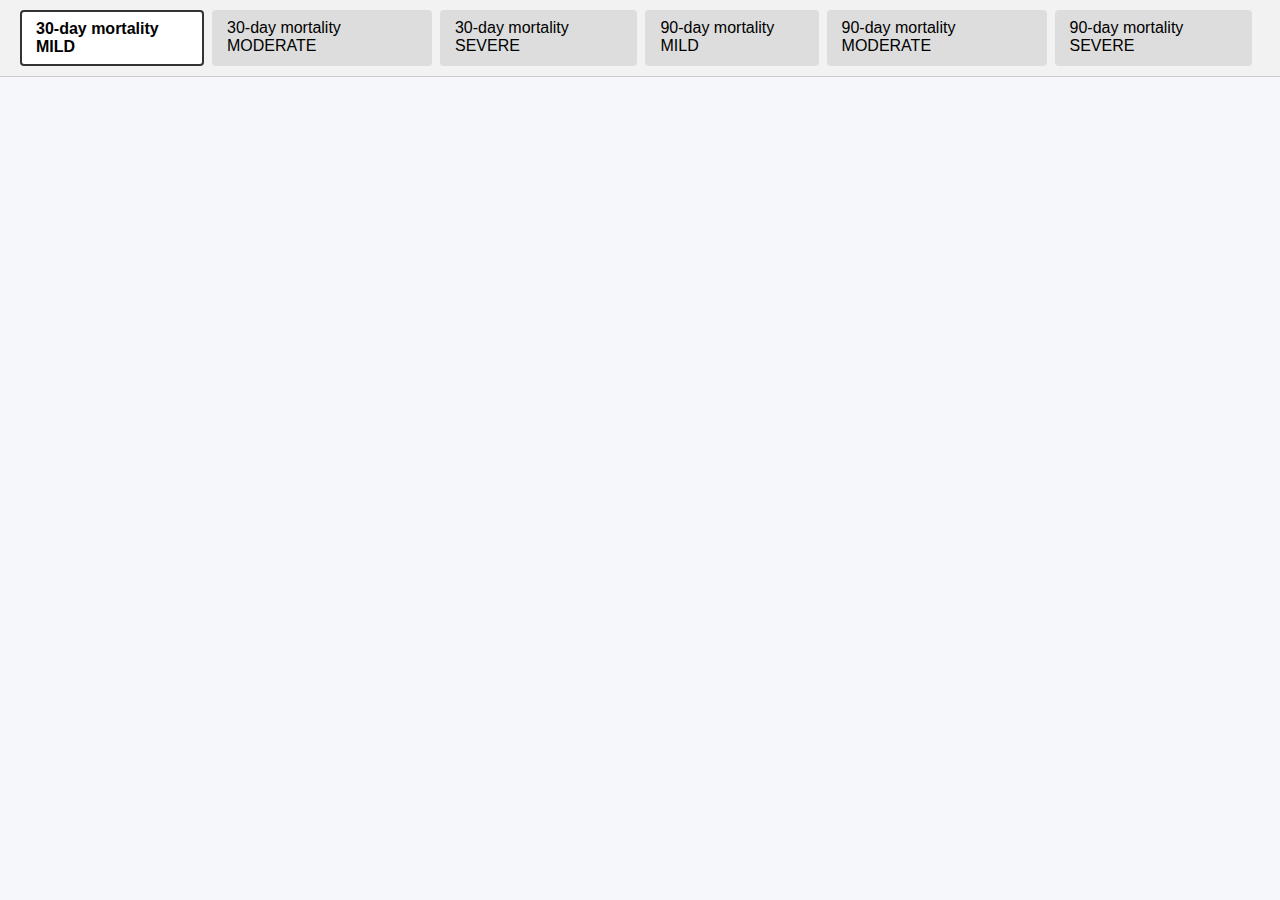
<file: index.html>
<!DOCTYPE html>
<html>
<head>
  <title>30-day mortality MILD</title>
  <link rel="stylesheet" href="style.css">
</head>
<body>

<div id="tabs">
  <a href="30day_mild.html" class="tab active">30-day mortality MILD</a>
  <a href="30day_moderate.html" class="tab">30-day mortality MODERATE</a>
  <a href="30day_severe.html" class="tab">30-day mortality SEVERE</a>
  <a href="90day_mild.html" class="tab">90-day mortality MILD</a>
  <a href="90day_moderate.html" class="tab">90-day mortality MODERATE</a>
  <a href="90day_severe.html" class="tab">90-day mortality SEVERE</a>
</div>

<div id="tree"></div>

<script src="script.js"></script>
<script>
  loadTree("data/30day_mild.json");
</script>

</body>
</html>
</file>
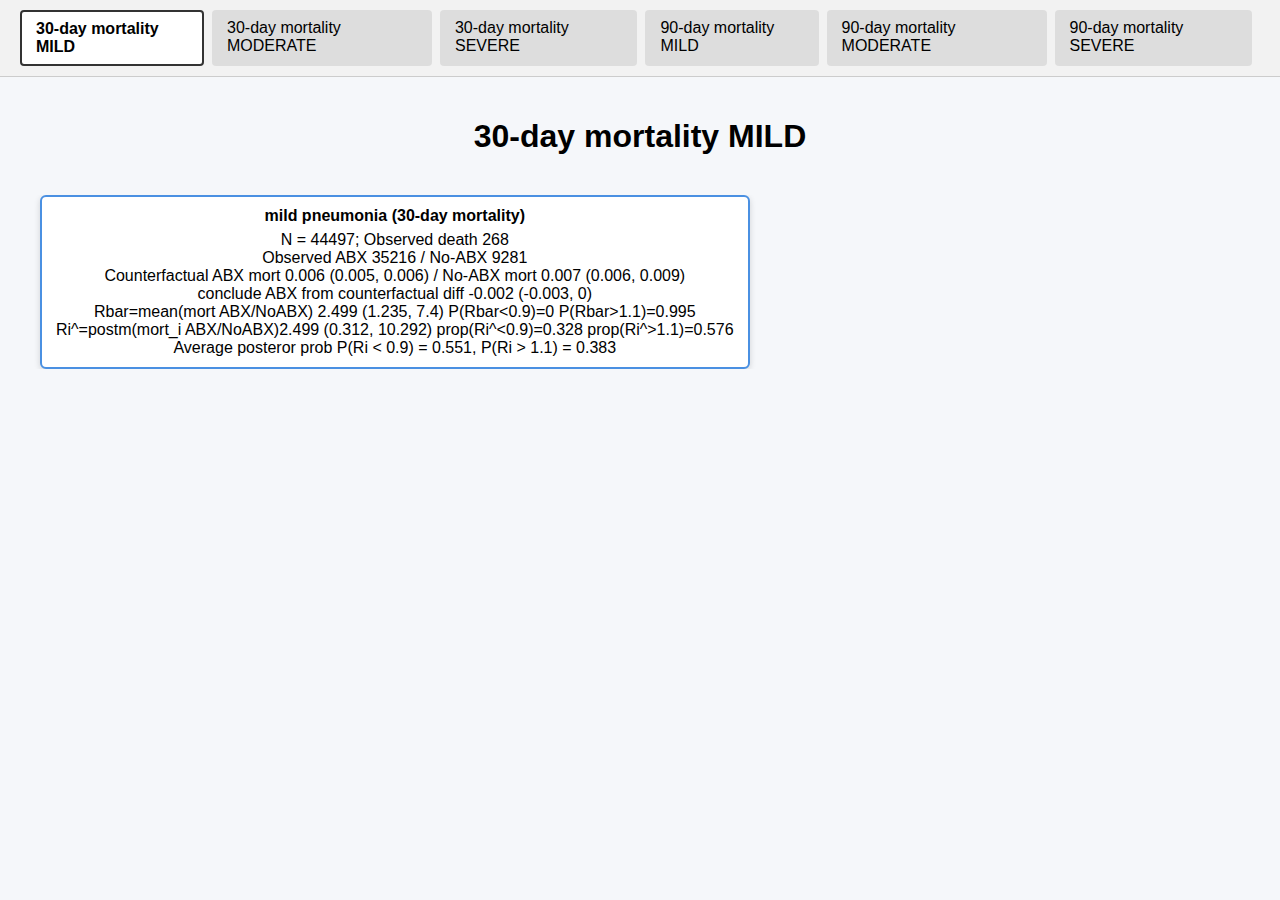
<file: 30day_mild.html>
<!DOCTYPE html>
<html lang="en">
<head>
  <meta charset="UTF-8">
  <title>30-day mortality MILD</title>

  <!-- Styles -->
  <link rel="stylesheet" href="style.css">
</head>
<body>

<!-- ================= TAB BAR ================= -->
<div id="tabs">
  <a href="30day_mild.html" class="tab active">30-day mortality MILD</a>
  <a href="30day_moderate.html" class="tab">30-day mortality MODERATE</a>
  <a href="30day_severe.html" class="tab">30-day mortality SEVERE</a>
  <a href="90day_mild.html" class="tab">90-day mortality MILD</a>
  <a href="90day_moderate.html" class="tab">90-day mortality MODERATE</a>
  <a href="90day_severe.html" class="tab">90-day mortality SEVERE</a>
</div>

<!-- ================= PAGE CONTENT ================= -->
<div id="content">

  <h1>30-day mortality MILD</h1>

  <!-- Tree container (required by script.js) -->
  <div id="tree-container"></div>

</div>

<!-- ================= SCRIPTS ================= -->
<script src="script.js"></script>
<script>
  // Load the 30-day mortality MILD tree
  loadTree("data/30day_mild.json");
</script>

</body>
</html>
</file>
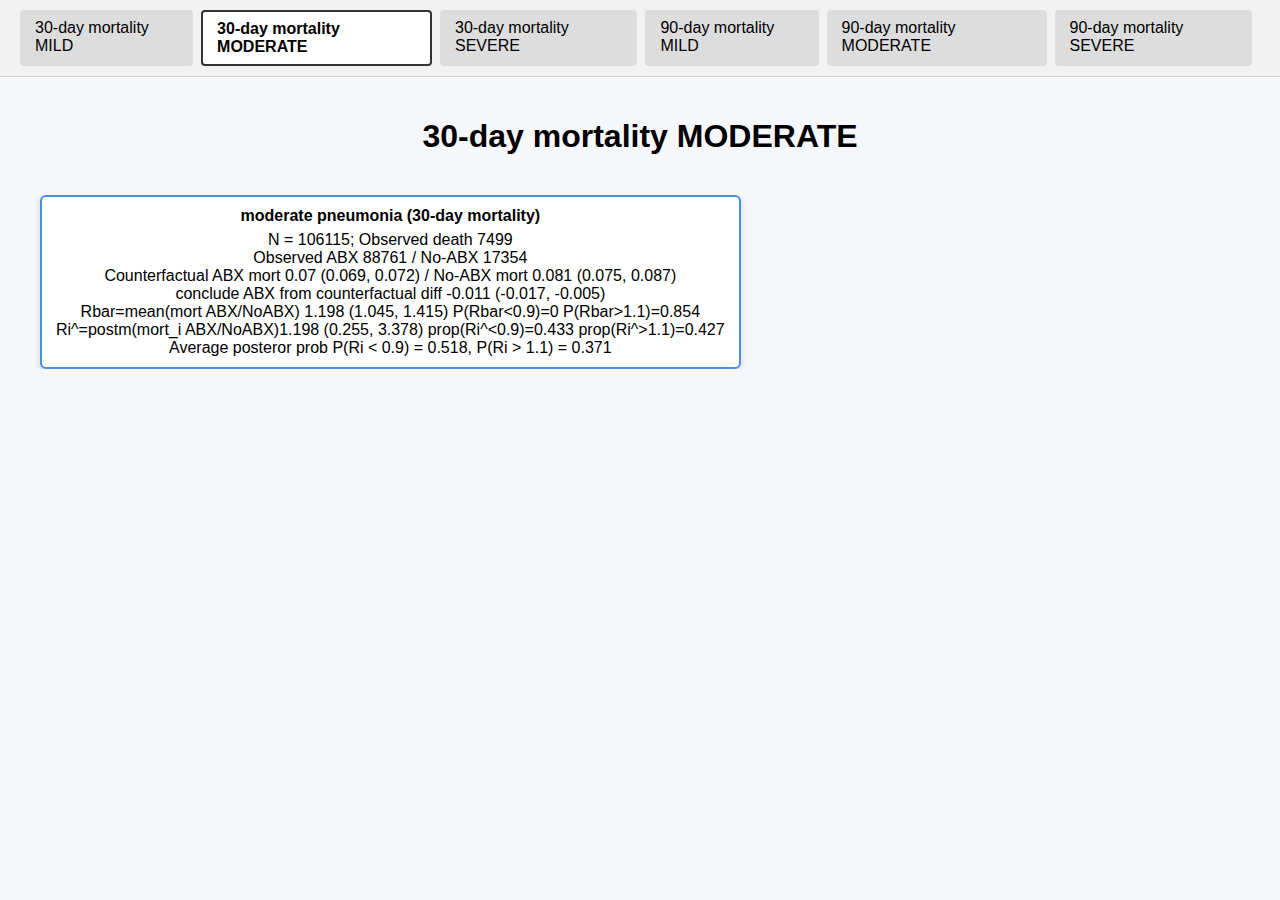
<file: 30day_moderate.html>
<!DOCTYPE html>
<html lang="en">
<head>
  <meta charset="UTF-8">
  <title>30-day mortality MODERATE</title>
  <link rel="stylesheet" href="style.css">
</head>
<body>

<div id="tabs">
  <a href="30day_mild.html" class="tab">30-day mortality MILD</a>
  <a href="30day_moderate.html" class="tab active">30-day mortality MODERATE</a>
  <a href="30day_severe.html" class="tab">30-day mortality SEVERE</a>
  <a href="90day_mild.html" class="tab">90-day mortality MILD</a>
  <a href="90day_moderate.html" class="tab">90-day mortality MODERATE</a>
  <a href="90day_severe.html" class="tab">90-day mortality SEVERE</a>
</div>

<div id="content">
  <h1>30-day mortality MODERATE</h1>
  <div id="tree-container"></div>
</div>

<script src="script.js"></script>
<script>
  loadTree("data/30day_moderate.json");
</script>

</body>
</html>
</file>
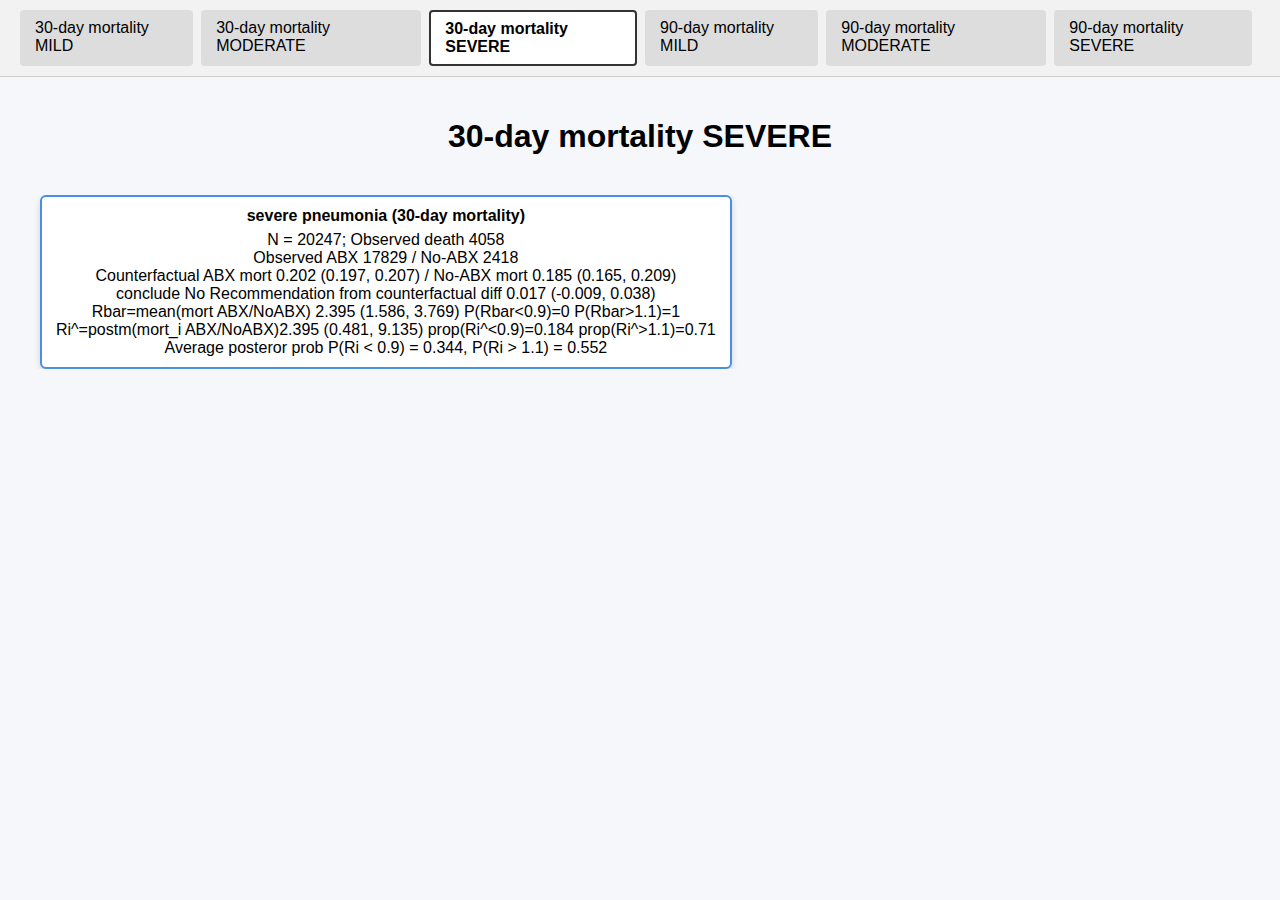
<file: 30day_severe.html>
<!DOCTYPE html>
<html lang="en">
<head>
  <meta charset="UTF-8">
  <title>30-day mortality SEVERE</title>
  <link rel="stylesheet" href="style.css">
</head>
<body>

<div id="tabs">
  <a href="30day_mild.html" class="tab">30-day mortality MILD</a>
  <a href="30day_moderate.html" class="tab">30-day mortality MODERATE</a>
  <a href="30day_severe.html" class="tab active">30-day mortality SEVERE</a>
  <a href="90day_mild.html" class="tab">90-day mortality MILD</a>
  <a href="90day_moderate.html" class="tab">90-day mortality MODERATE</a>
  <a href="90day_severe.html" class="tab">90-day mortality SEVERE</a>
</div>

<div id="content">
  <h1>30-day mortality SEVERE</h1>
  <div id="tree-container"></div>
</div>

<script src="script.js"></script>
<script>
  loadTree("data/30day_severe.json");
</script>

</body>
</html>
</file>
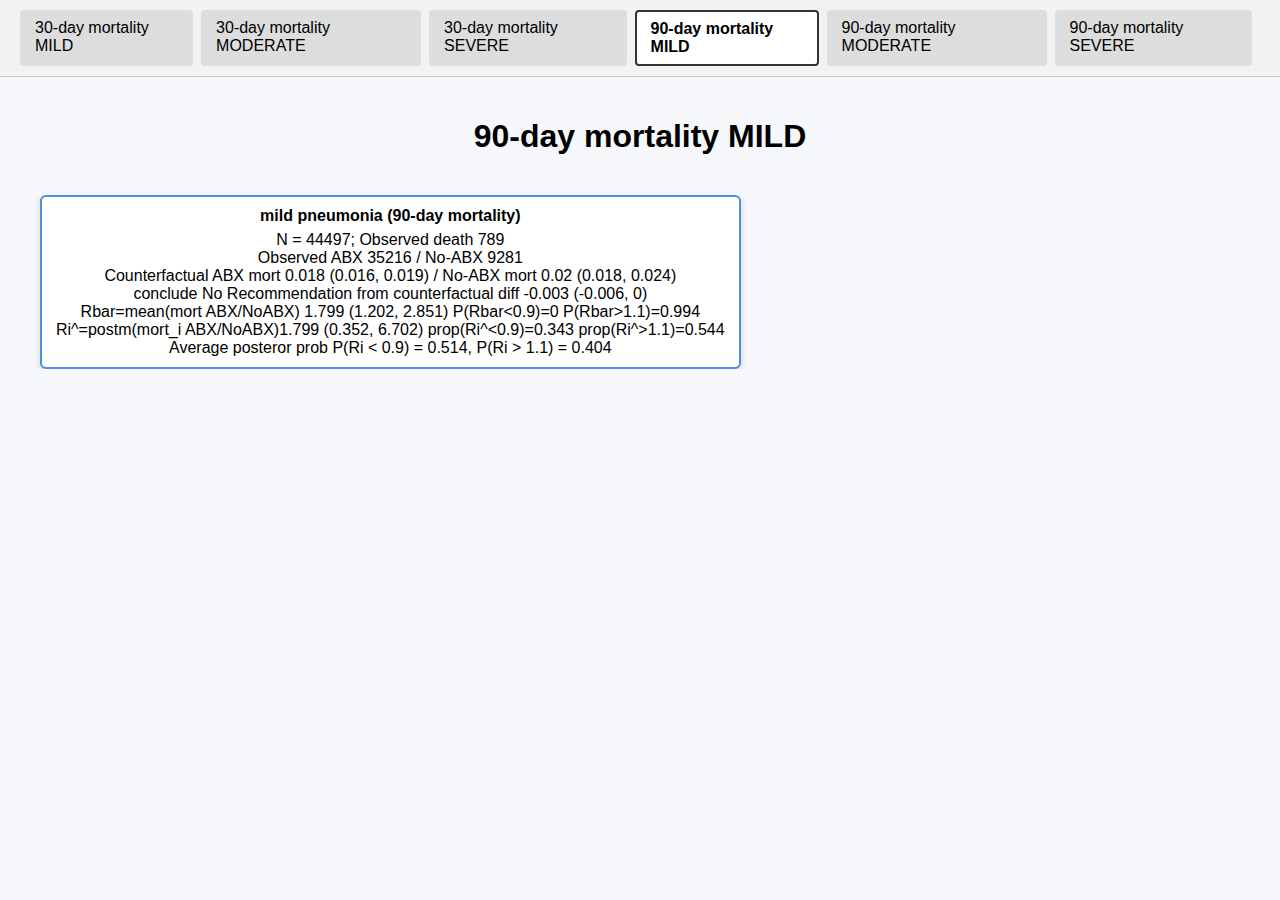
<file: 90day_mild.html>
<!DOCTYPE html>
<html lang="en">
<head>
  <meta charset="UTF-8">
  <title>90-day mortality MILD</title>
  <link rel="stylesheet" href="style.css">
</head>
<body>

<div id="tabs">
  <a href="30day_mild.html" class="tab">30-day mortality MILD</a>
  <a href="30day_moderate.html" class="tab">30-day mortality MODERATE</a>
  <a href="30day_severe.html" class="tab">30-day mortality SEVERE</a>
  <a href="90day_mild.html" class="tab active">90-day mortality MILD</a>
  <a href="90day_moderate.html" class="tab">90-day mortality MODERATE</a>
  <a href="90day_severe.html" class="tab">90-day mortality SEVERE</a>
</div>

<div id="content">
  <h1>90-day mortality MILD</h1>
  <div id="tree-container"></div>
</div>

<script src="script.js"></script>
<script>
  loadTree("data/90day_mild.json");
</script>

</body>
</html>
</file>
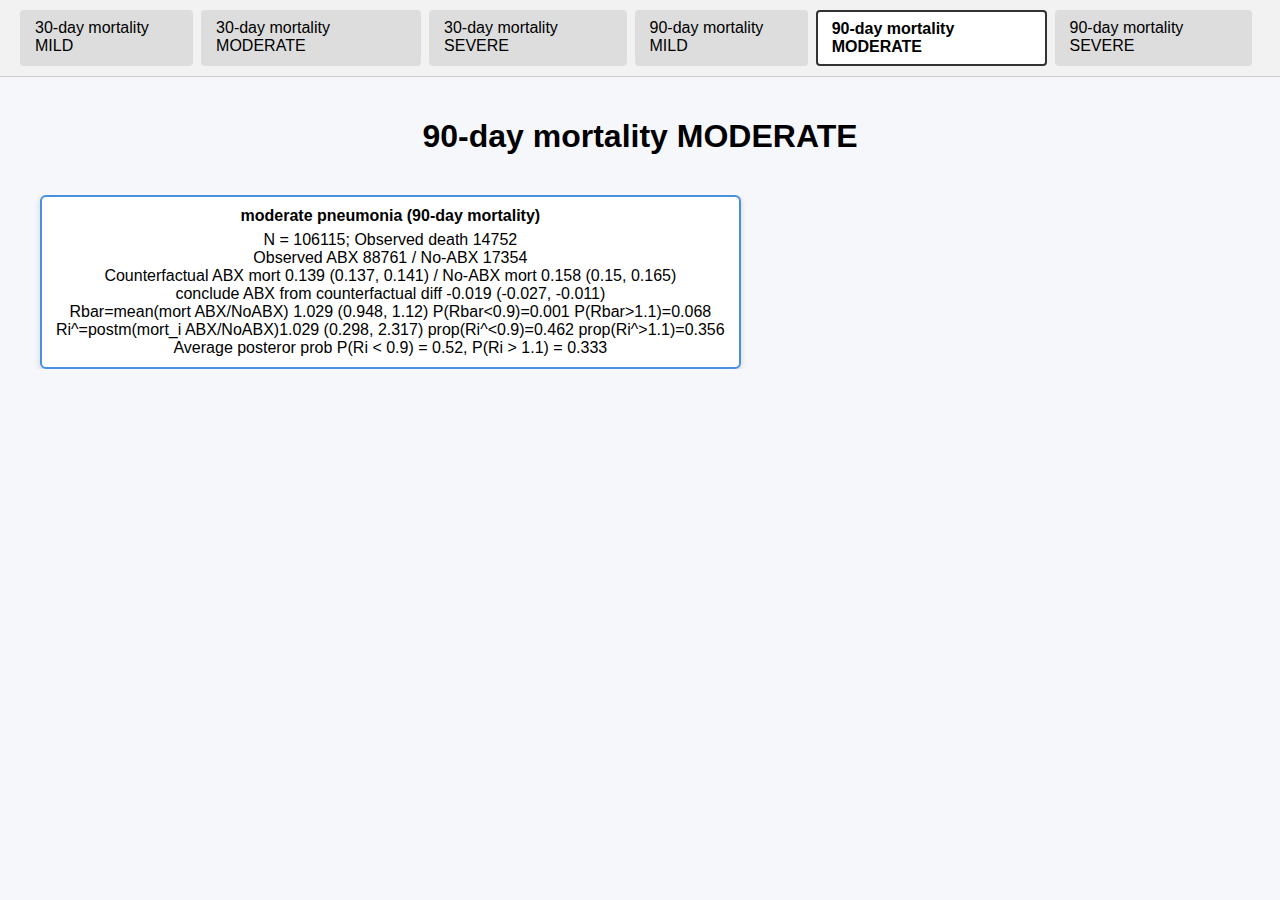
<file: 90day_moderate.html>
<!DOCTYPE html>
<html lang="en">
<head>
  <meta charset="UTF-8">
  <title>90-day mortality MODERATE</title>
  <link rel="stylesheet" href="style.css">
</head>
<body>

<div id="tabs">
  <a href="30day_mild.html" class="tab">30-day mortality MILD</a>
  <a href="30day_moderate.html" class="tab">30-day mortality MODERATE</a>
  <a href="30day_severe.html" class="tab">30-day mortality SEVERE</a>
  <a href="90day_mild.html" class="tab">90-day mortality MILD</a>
  <a href="90day_moderate.html" class="tab active">90-day mortality MODERATE</a>
  <a href="90day_severe.html" class="tab">90-day mortality SEVERE</a>
</div>

<div id="content">
  <h1>90-day mortality MODERATE</h1>
  <div id="tree-container"></div>
</div>

<script src="script.js"></script>
<script>
  loadTree("data/90day_moderate.json");
</script>

</body>
</html>
</file>
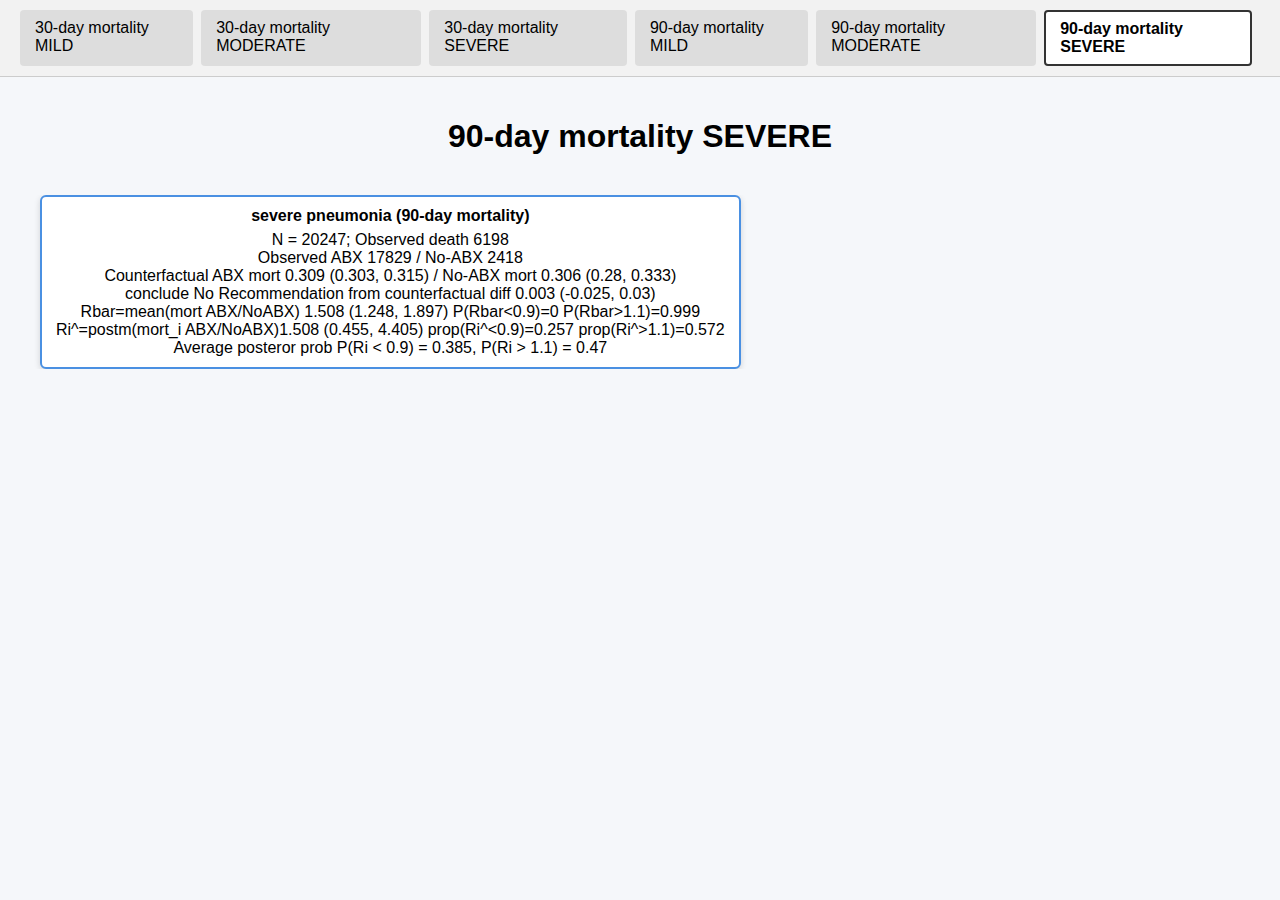
<file: 90day_severe.html>
<!DOCTYPE html>
<html lang="en">
<head>
  <meta charset="UTF-8">
  <title>90-day mortality SEVERE</title>
  <link rel="stylesheet" href="style.css">
</head>
<body>

<div id="tabs">
  <a href="30day_mild.html" class="tab">30-day mortality MILD</a>
  <a href="30day_moderate.html" class="tab">30-day mortality MODERATE</a>
  <a href="30day_severe.html" class="tab">30-day mortality SEVERE</a>
  <a href="90day_mild.html" class="tab">90-day mortality MILD</a>
  <a href="90day_moderate.html" class="tab">90-day mortality MODERATE</a>
  <a href="90day_severe.html" class="tab active">90-day mortality SEVERE</a>
</div>

<div id="content">
  <h1>90-day mortality SEVERE</h1>
  <div id="tree-container"></div>
</div>

<script src="script.js"></script>
<script>
  loadTree("data/90day_severe.json");
</script>

</body>
</html>
</file>
<file: style.css>
/* ================= GLOBAL ================= */

body {
  font-family: Arial, sans-serif;
  background: #f5f7fa;
  margin: 0;                 /* changed from padding */
}

/* ================= TABS ================= */

#tabs {
  display: flex;
  padding: 10px 20px;
  background: #f2f2f2;
  border-bottom: 1px solid #ccc;
}

.tab {
  margin-right: 8px;
  padding: 8px 14px;
  text-decoration: none;
  color: black;
  background: #ddd;
  border: 1px solid transparent;
  border-radius: 4px;
}

.tab:hover {
  background: #ccc;
}

.tab.active {
  background: white;
  border: 2px solid #333;
  font-weight: bold;
}

/* ================= PAGE CONTENT ================= */

#content {
  padding: 20px;
}

h1 {
  text-align: center;
}

/* ================= TREE CONTAINER ================= */

#tree-container {
  margin-top: 40px;
  overflow-x: auto;
}

/* ================= TREE LAYOUT ================= */

.tree-node {
  display: inline-block;
  text-align: center;
  margin: 0 20px;
  position: relative;
}

/* Node box */
.node-box {
  background: #ffffff;
  border: 2px solid #4a90e2;
  border-radius: 6px;
  padding: 10px 14px;
  cursor: pointer;
  min-width: 180px;
  box-shadow: 0 2px 6px rgba(0,0,0,0.15);
}

.node-box:hover {
  background: #eaf2ff;
}

/* Children container */
.children {
  display: flex;
  justify-content: center;
  margin-top: 40px;
  position: relative;
}

/* vertical line from parent */
.children::before {
  content: "";
  position: absolute;
  top: -20px;
  left: 50%;
  width: 2px;
  height: 20px;
  background: #4a90e2;
}

/* horizontal line connecting children */
.children::after {
  content: "";
  position: absolute;
  top: 0;
  left: 0;
  right: 0;
  height: 2px;
  background: #4a90e2;
}
</file>
